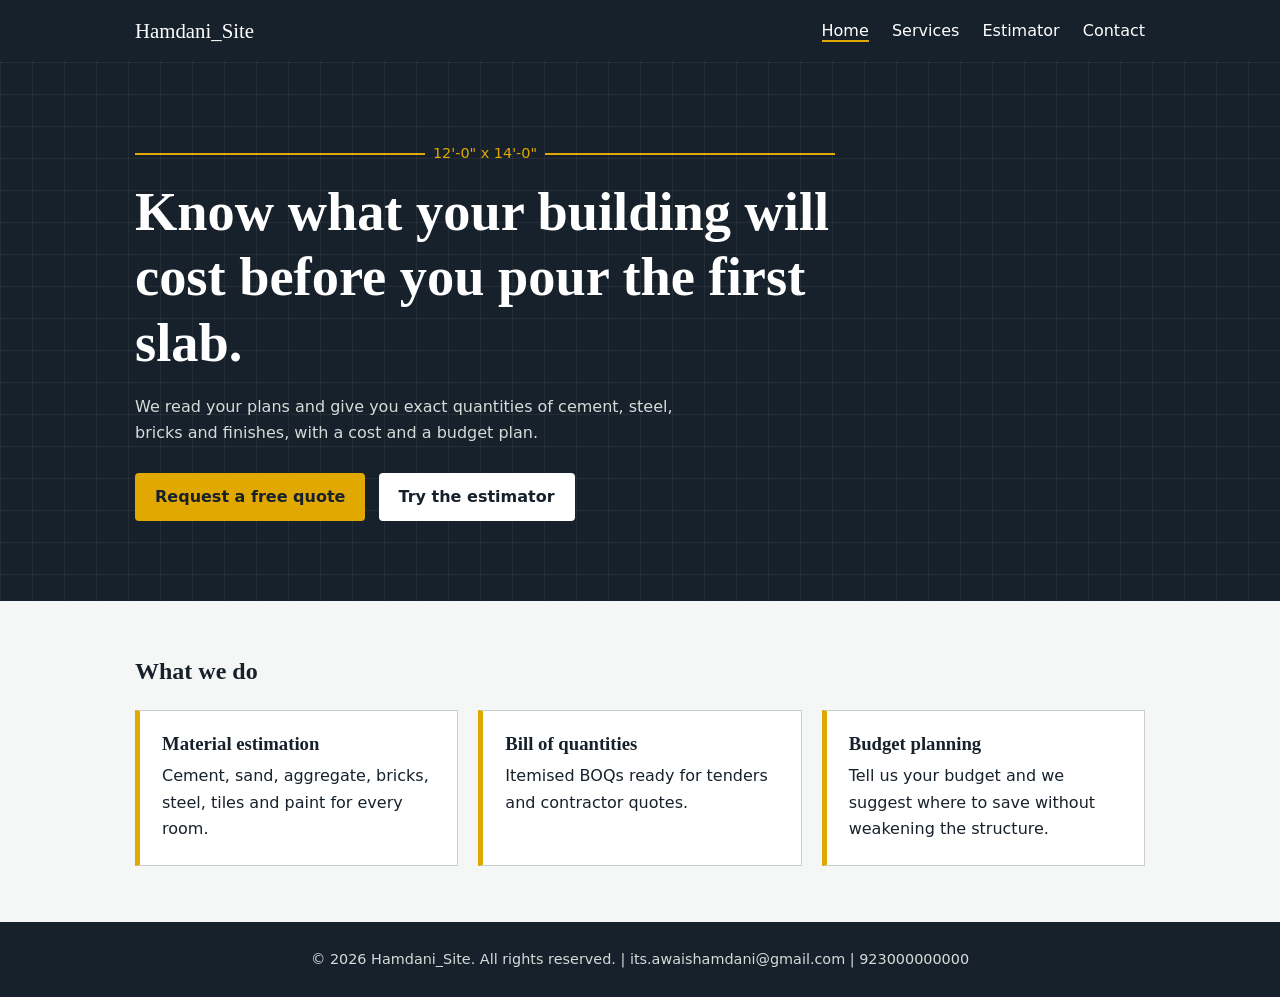
<file: index.html>
<!DOCTYPE html>
<html lang="en">
<head>
<meta charset="UTF-8">
<meta name="viewport" content="width=device-width, initial-scale=1">
<title>Quantity Surveying & Cost Estimation | Hamdani_Site</title>
<meta name="description" content="Accurate building material quantities, BOQs and cost estimates.">
<link rel="stylesheet" href="css/style.css">
</head>
<body>
<header><div class="wrap">
<a class="logo" href="index.html">Hamdani_Site</a>
<nav>
<a href="index.html" class="on">Home</a>
<a href="services.html">Services</a>
<a href="estimator.html">Estimator</a>
<a href="contact.html">Contact</a>
</nav></div></header>
<main>
<div class="hero"><div class="wrap">
<div class="dim">12'-0" x 14'-0"</div>
<h1>Know what your building will cost before you pour the first slab.</h1>
<p>We read your plans and give you exact quantities of cement, steel, bricks and finishes, with a cost and a budget plan.</p>
<a class="btn" href="contact.html">Request a free quote</a>
<a class="btn" style="background:#fff;margin-left:8px" href="estimator.html">Try the estimator</a>
</div></div>
<section><div class="wrap">
<h2>What we do</h2>
<div class="grid">
<div class="box"><h3>Material estimation</h3><p>Cement, sand, aggregate, bricks, steel, tiles and paint for every room.</p></div>
<div class="box"><h3>Bill of quantities</h3><p>Itemised BOQs ready for tenders and contractor quotes.</p></div>
<div class="box"><h3>Budget planning</h3><p>Tell us your budget and we suggest where to save without weakening the structure.</p></div>
</div></div></section>
</main>
<footer><div class="wrap">© 2026 Hamdani_Site. All rights reserved. | its.awaishamdani@gmail.com | 923000000000</div></footer>
<script src="js/main.js"></script>
</body>
</html>
</file>
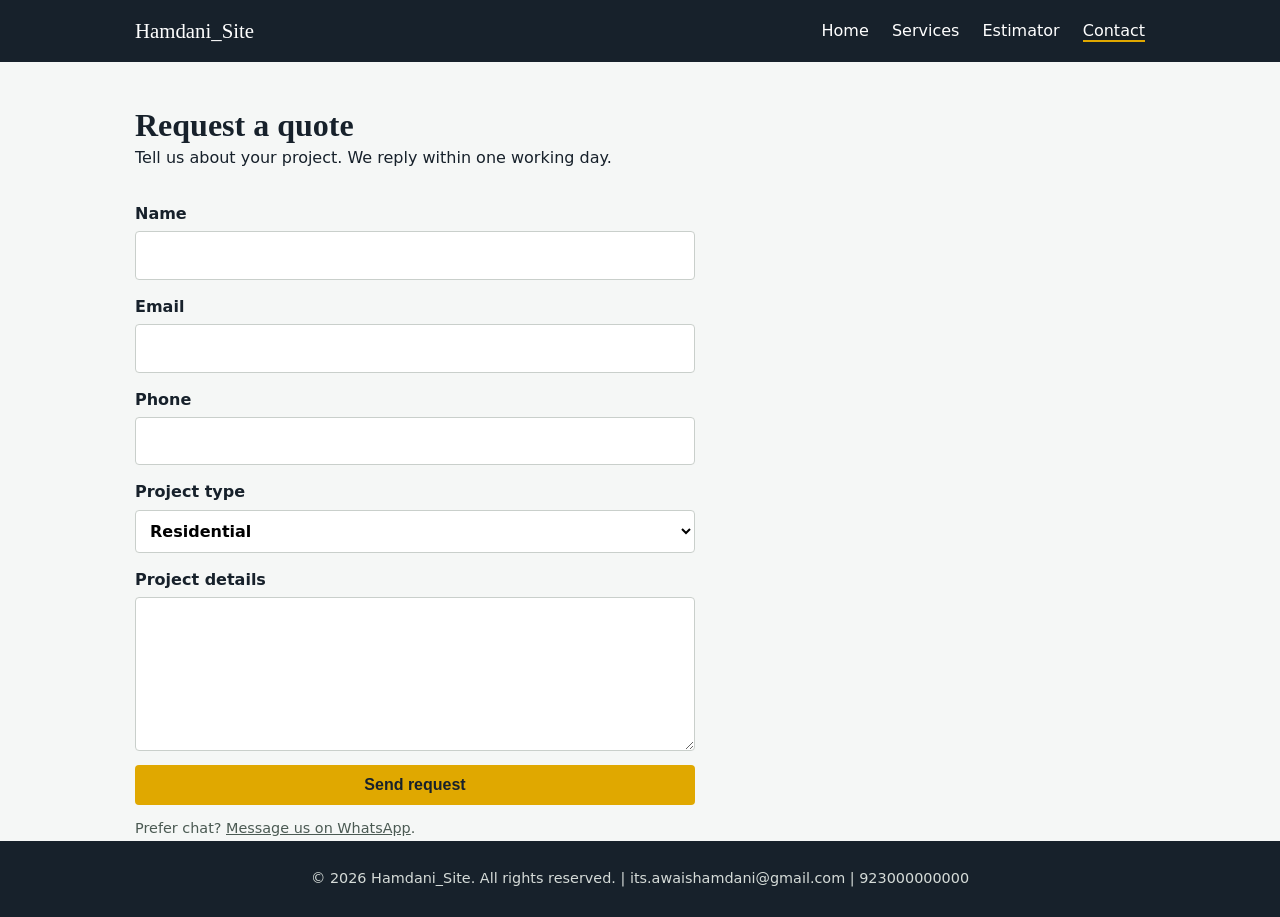
<file: contact.html>
<!DOCTYPE html>
<html lang="en">
<head>
<meta charset="UTF-8">
<meta name="viewport" content="width=device-width, initial-scale=1">
<title>Contact | Hamdani_Site</title>
<meta name="description" content="Request a free quantity surveying quote.">
<link rel="stylesheet" href="css/style.css">
</head>
<body>
<header><div class="wrap">
<a class="logo" href="index.html">Hamdani_Site</a>
<nav>
<a href="index.html">Home</a>
<a href="services.html">Services</a>
<a href="estimator.html">Estimator</a>
<a href="contact.html" class="on">Contact</a>
</nav></div></header>
<main><div class="wrap">
<div class="page-title"><h1>Request a quote</h1>
<p>Tell us about your project. We reply within one working day.</p></div>
<form action="https://formspree.io/f/xbggnrjr" method="POST">
<label>Name<input name="name" required></label>
<label>Email<input name="email" type="email" required></label>
<label>Phone<input name="phone" type="tel"></label>
<label>Project type<select name="type"><option>Residential</option><option>Commercial</option><option>Industrial</option><option>Infrastructure</option></select></label>
<label>Project details<textarea name="message" rows="5" required></textarea></label>
<button class="btn" type="submit">Send request</button>
</form>
<p class="note">Prefer chat? <a href="https://wa.me/923000000000">Message us on WhatsApp</a>.</p>
</div></main>
<footer><div class="wrap">© 2026 Hamdani_Site. All rights reserved. | its.awaishamdani@gmail.com | 923000000000</div></footer>
<script src="js/main.js"></script>
</body>
</html>
</file>
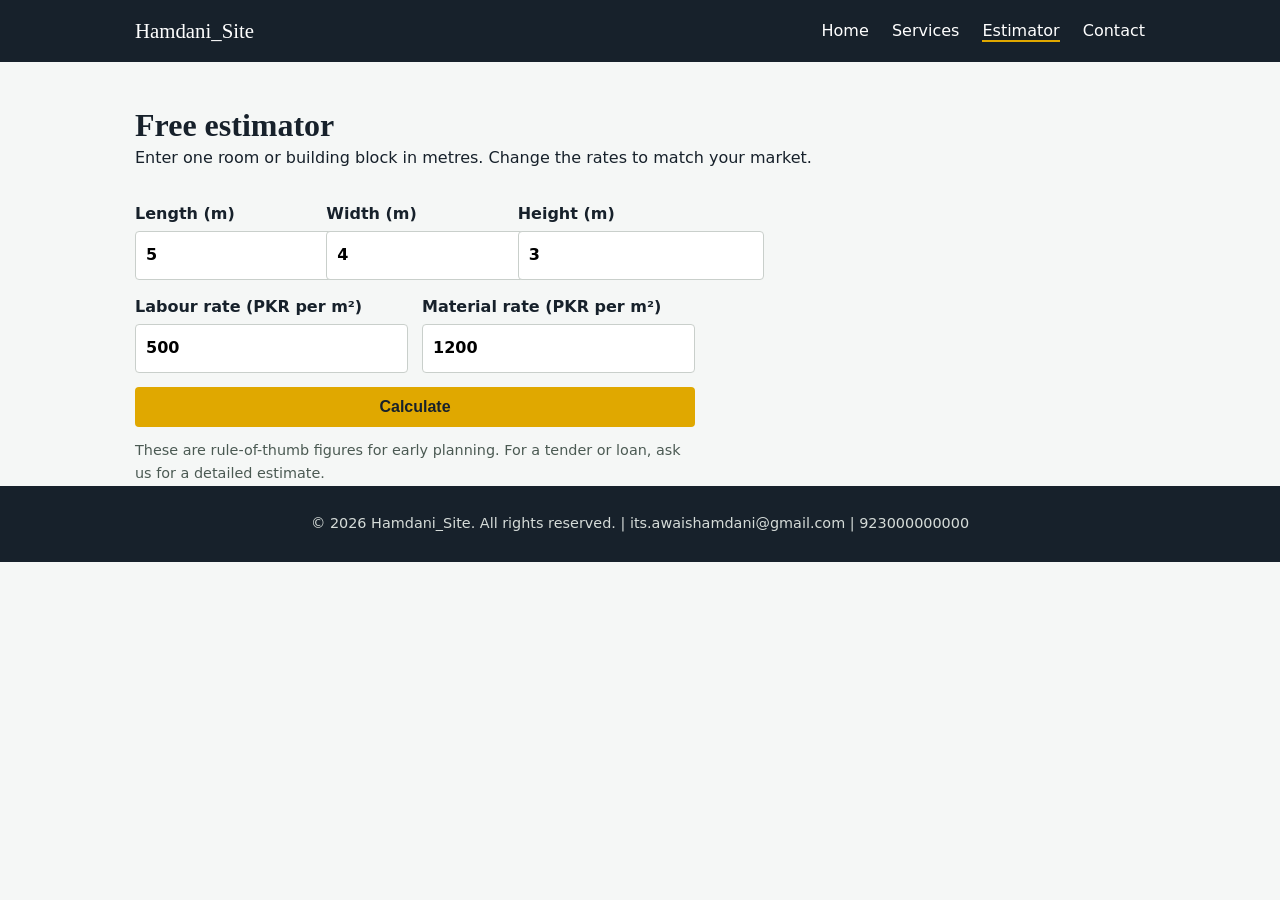
<file: estimator.html>
<!DOCTYPE html>
<html lang="en">
<head>
<meta charset="UTF-8">
<meta name="viewport" content="width=device-width, initial-scale=1">
<title>Free Estimator | Hamdani_Site</title>
<meta name="description" content="Estimate building materials and cost from room length, width and height.">
<link rel="stylesheet" href="css/style.css">
</head>
<body>
<header><div class="wrap">
<a class="logo" href="index.html">Hamdani_Site</a>
<nav>
<a href="index.html">Home</a>
<a href="services.html">Services</a>
<a href="estimator.html" class="on">Estimator</a>
<a href="contact.html">Contact</a>
</nav></div></header>
<main><div class="wrap">
<div class="page-title"><h1>Free estimator</h1>
<p>Enter one room or building block in metres. Change the rates to match your market.</p></div>
<form class="calc" id="calc">
<div class="row">
<label>Length (m)<input type="number" id="len" min="0" step="0.01" value="5" required></label>
<label>Width (m)<input type="number" id="wid" min="0" step="0.01" value="4" required></label>
<label>Height (m)<input type="number" id="hei" min="0" step="0.01" value="3" required></label>
</div>
<div class="row">
<label>Labour rate (PKR per m²)<input type="number" id="lab" min="0" value="500"></label>
<label>Material rate (PKR per m²)<input type="number" id="mat" min="0" value="1200"></label>
</div>
<button class="btn" type="submit">Calculate</button>
</form>
<div id="out" aria-live="polite"></div>
<p class="note">These are rule-of-thumb figures for early planning. For a tender or loan, ask us for a detailed estimate.</p>
</div></main>
<footer><div class="wrap">© 2026 Hamdani_Site. All rights reserved. | its.awaishamdani@gmail.com | 923000000000</div></footer>
<script src="js/main.js"></script>
</body>
</html>
</file>
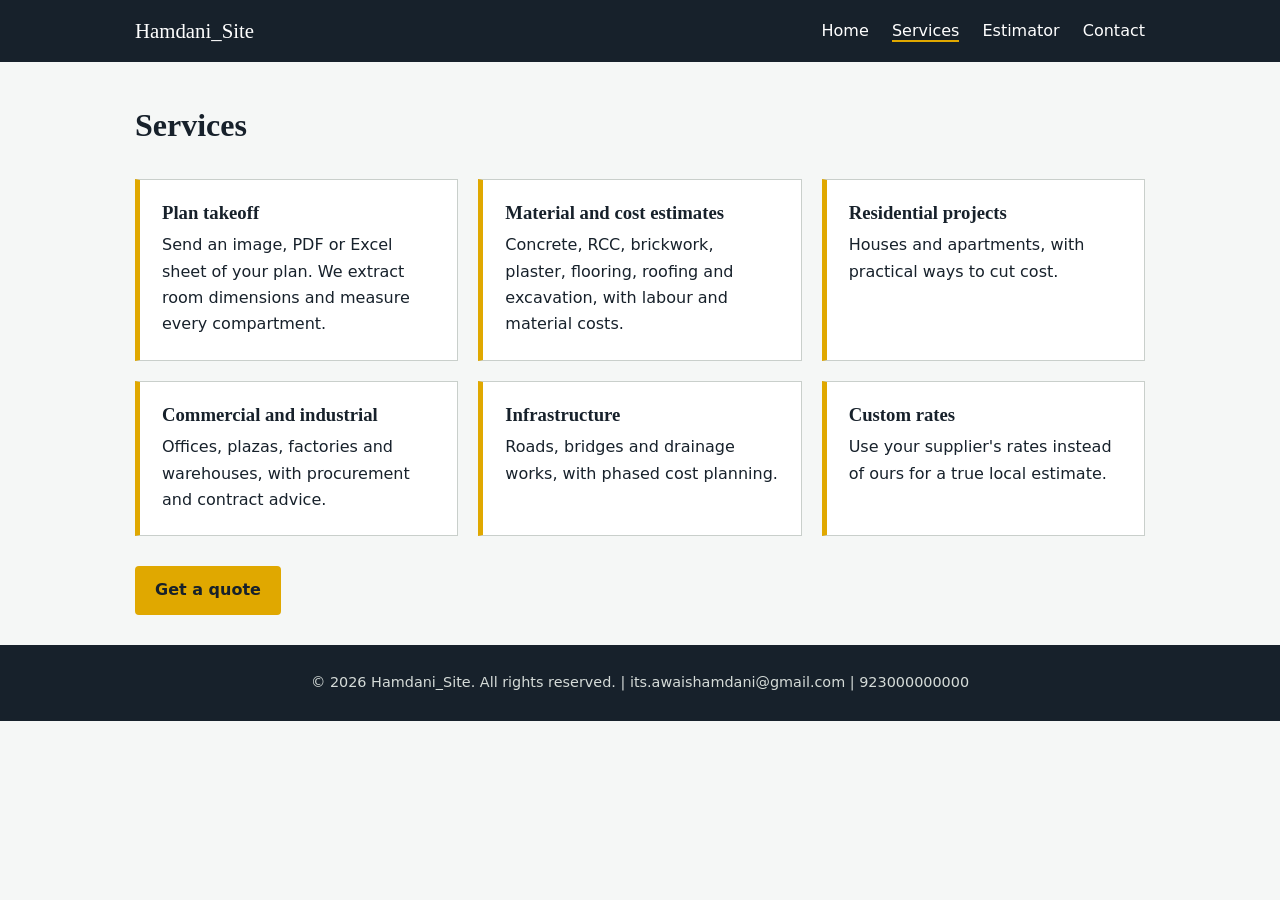
<file: services.html>
<!DOCTYPE html>
<html lang="en">
<head>
<meta charset="UTF-8">
<meta name="viewport" content="width=device-width, initial-scale=1">
<title>Services | Hamdani_Site</title>
<meta name="description" content="Quantity surveying services for residential, commercial and industrial projects.">
<link rel="stylesheet" href="css/style.css">
</head>
<body>
<header><div class="wrap">
<a class="logo" href="index.html">Hamdani_Site</a>
<nav>
<a href="index.html">Home</a>
<a href="services.html" class="on">Services</a>
<a href="estimator.html">Estimator</a>
<a href="contact.html">Contact</a>
</nav></div></header>
<main><div class="wrap">
<div class="page-title"><h1>Services</h1></div>
<div class="grid">
<div class="box"><h3>Plan takeoff</h3><p>Send an image, PDF or Excel sheet of your plan. We extract room dimensions and measure every compartment.</p></div>
<div class="box"><h3>Material and cost estimates</h3><p>Concrete, RCC, brickwork, plaster, flooring, roofing and excavation, with labour and material costs.</p></div>
<div class="box"><h3>Residential projects</h3><p>Houses and apartments, with practical ways to cut cost.</p></div>
<div class="box"><h3>Commercial and industrial</h3><p>Offices, plazas, factories and warehouses, with procurement and contract advice.</p></div>
<div class="box"><h3>Infrastructure</h3><p>Roads, bridges and drainage works, with phased cost planning.</p></div>
<div class="box"><h3>Custom rates</h3><p>Use your supplier's rates instead of ours for a true local estimate.</p></div>
</div>
<p style="margin:30px 0"><a class="btn" href="contact.html">Get a quote</a></p>
</div></main>
<footer><div class="wrap">© 2026 Hamdani_Site. All rights reserved. | its.awaishamdani@gmail.com | 923000000000</div></footer>
<script src="js/main.js"></script>
</body>
</html>
</file>
<file: css/style.css>
:root{--ink:#17212b;--paper:#f5f7f6;--line:#c9cfcb;--tape:#e0a800;--white:#fff}
*{box-sizing:border-box;margin:0;padding:0}
body{font-family:system-ui,Segoe UI,Arial,sans-serif;color:var(--ink);background:var(--paper);line-height:1.65}
h1,h2,h3{font-family:Georgia,serif;line-height:1.2}
a{color:inherit}
.wrap{max-width:1050px;margin:auto;padding:0 20px}
header{background:var(--ink);color:var(--white)}
header .wrap{display:flex;flex-wrap:wrap;justify-content:space-between;align-items:center;gap:10px;padding-top:14px;padding-bottom:14px}
.logo{font-family:Georgia,serif;font-size:1.3rem;text-decoration:none}
nav a{margin-left:18px;text-decoration:none}
nav a:hover,nav a.on{border-bottom:2px solid var(--tape)}
.btn{display:inline-block;background:var(--tape);color:var(--ink);padding:11px 20px;border:0;border-radius:4px;font-weight:700;text-decoration:none;cursor:pointer;font-size:1rem}
.btn:focus-visible,a:focus-visible,input:focus-visible,select:focus-visible,textarea:focus-visible{outline:3px solid var(--tape);outline-offset:2px}
.hero{padding:80px 0;background-color:var(--ink);color:var(--white);background-image:linear-gradient(rgba(255,255,255,.06) 1px,transparent 1px),linear-gradient(90deg,rgba(255,255,255,.06) 1px,transparent 1px);background-size:32px 32px}
.hero h1{font-size:clamp(2rem,5vw,3.4rem);max-width:700px}
.hero p{max-width:560px;margin:18px 0 26px;color:#d5dbd8}
.dim{display:flex;align-items:center;gap:8px;max-width:700px;margin-bottom:14px;color:var(--tape);font-size:.9rem}
.dim::before,.dim::after{content:"";flex:1;border-top:2px solid var(--tape)}
section{padding:56px 0}
.grid{display:grid;gap:20px;grid-template-columns:repeat(auto-fit,minmax(240px,1fr));margin-top:24px}
.box{background:var(--white);border:1px solid var(--line);border-left:5px solid var(--tape);padding:22px}
.box h3{margin-bottom:8px}
.page-title{padding:44px 0 10px}
form,.calc{display:grid;gap:14px;max-width:560px;margin-top:20px}
label{font-weight:600;display:grid;gap:4px}
input,select,textarea{padding:10px;border:1px solid var(--line);border-radius:4px;font:inherit;background:var(--white)}
.row{display:grid;grid-template-columns:repeat(auto-fit,minmax(140px,1fr));gap:14px}
table{border-collapse:collapse;width:100%;max-width:560px;margin-top:20px;background:var(--white)}
td,th{border:1px solid var(--line);padding:9px 12px;text-align:left}
tr.total td{font-weight:700;background:#fff6d6}
.note{font-size:.9rem;color:#4b5a53;margin-top:12px;max-width:560px}
footer{background:var(--ink);color:#d5dbd8;padding:26px 0;text-align:center;font-size:.9rem}
@media(prefers-reduced-motion:no-preference){.btn{transition:transform .15s}.btn:hover{transform:translateY(-2px)}}
</file>
